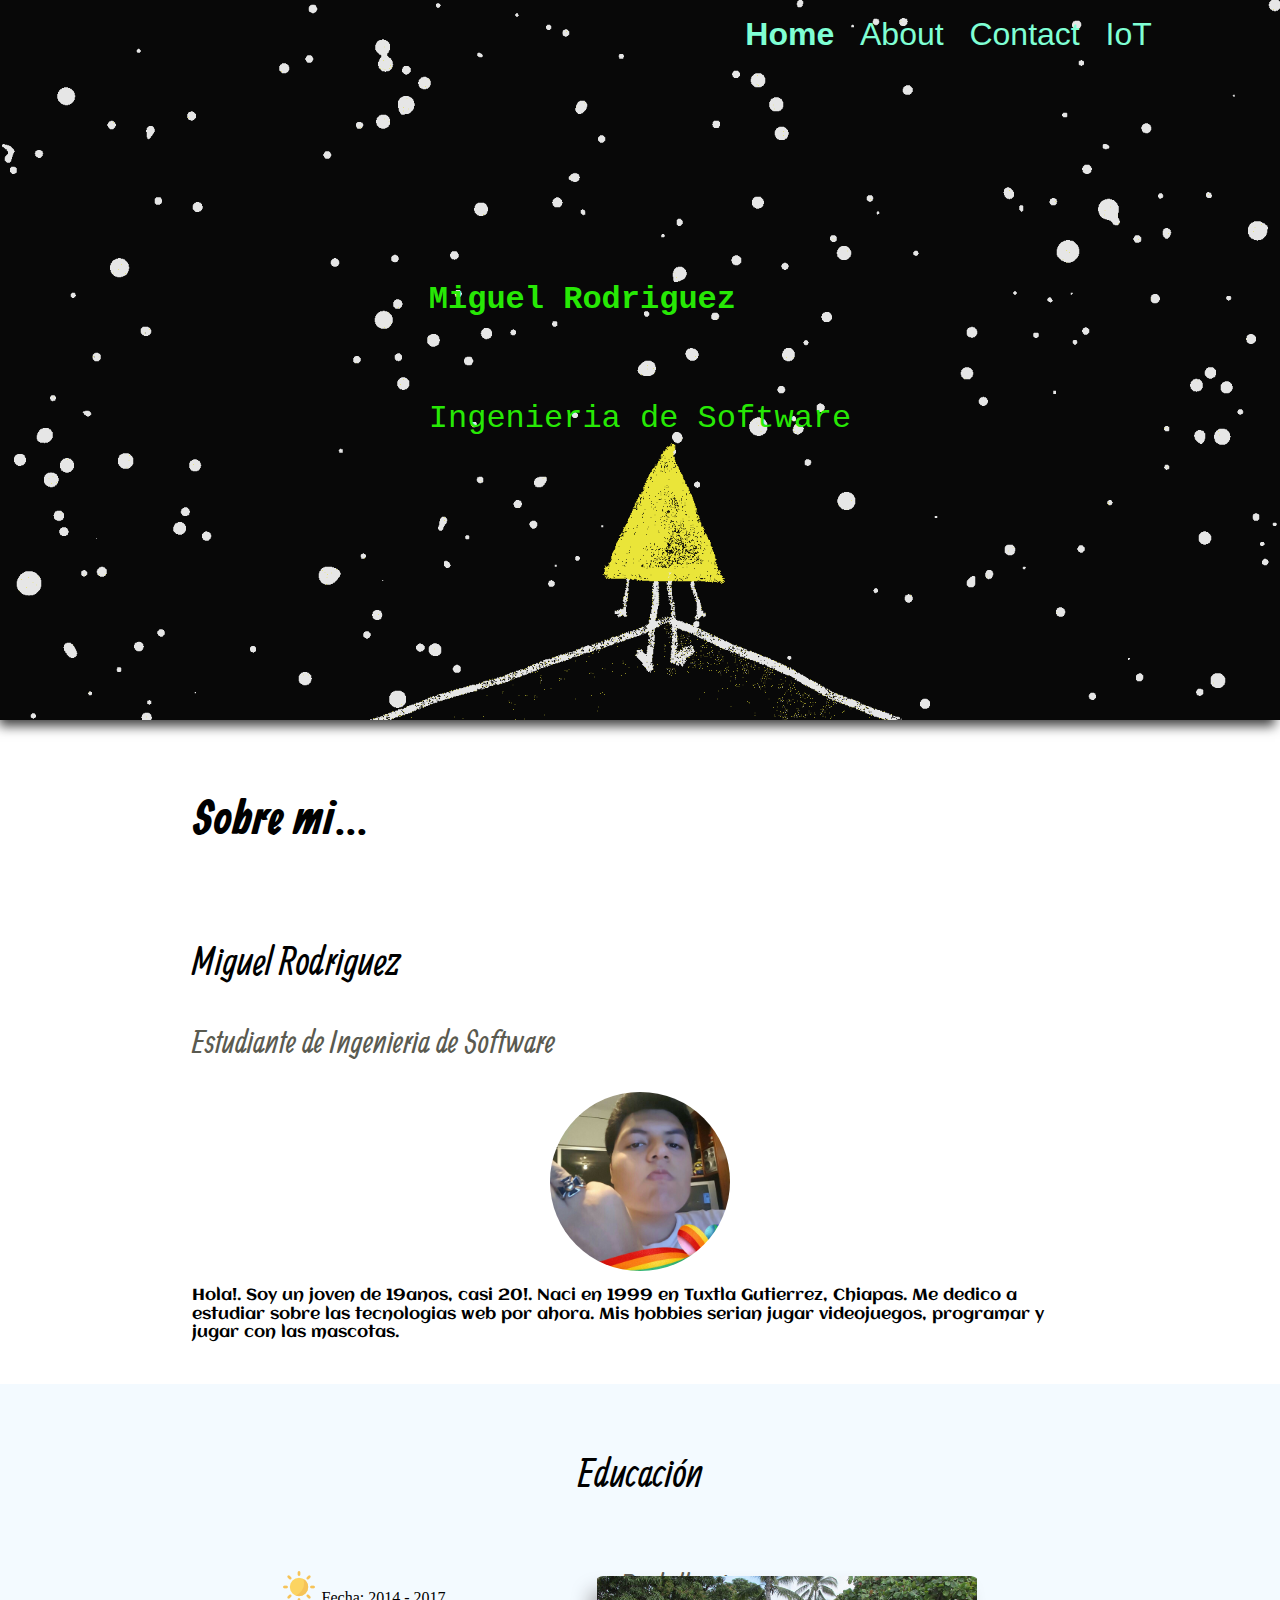
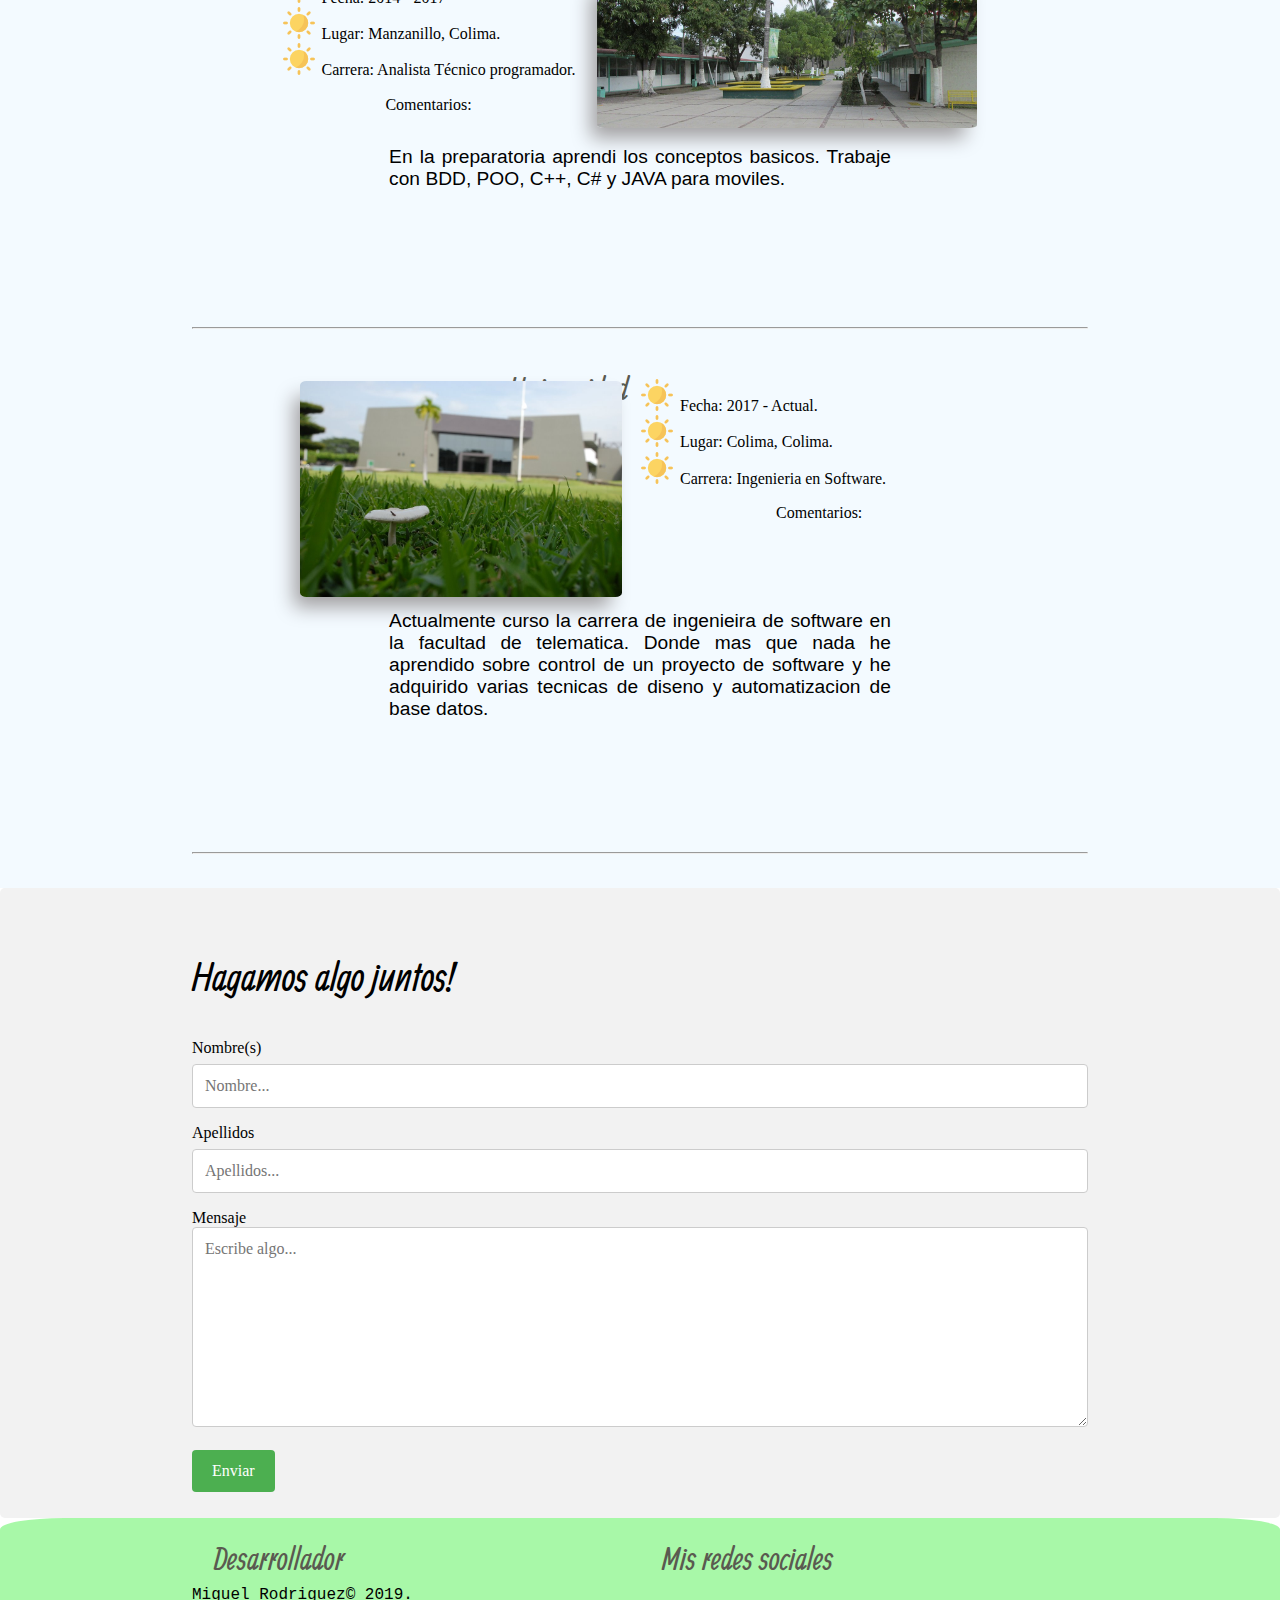
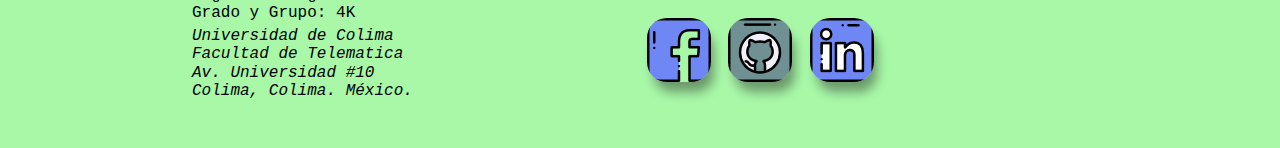
<file: public/html/index.html>
<!DOCTYPE html>
<html>
<head>
    <meta charset="utf-8">
    <meta http-equiv="X-UA-Compatible" content="IE=edge">
    <title>Miguel Rodriguez</title>
    <meta name="viewport" content="width=device-width, initial-scale=1">
    <link rel="stylesheet" type="text/css" media="screen" href="../styles/main.css">
    <link href='https://fonts.googleapis.com/css?family=Aclonica' rel='stylesheet'>
    <link href='https://fonts.googleapis.com/css?family=Allan' rel='stylesheet'>
    <link rel="stylesheet" type="text/css" media="screen" href="../styles/normalize.css">
</head>
<body>
    <header>
        <div id="bannerImg">
                <nav id="menu">
                        <ul>
                            <li><a class="navlist-item" href="#"><strong>Home</strong></a></li>
                            <li><a class="navlist-item" href="#about">About</a></li>
                            <li><a class="navlist-item" href="#contactme">Contact</a></li>
                            <li><a class="navlist-item" href="investigacion.html">IoT</a></li>
                        </ul>
                    </nav>
            <img src="../imgs/main.gif" alt="infite" id="=ImgBanner">
            <div class="insideBanner">
                <p><strong>Miguel Rodriguez</strong></p>
                <br>
                <p>Ingenieria de Software</p>
            </div>
        </div>
    </header>

    <section id="about">
    <article class="main-content2 aboutme font-title">
        <div>
            <h3>Sobre mi...</h3>
            <p class="font-titles">Miguel Rodriguez <br>
            <p class="font-subtitle">Estudiante de Ingenieria de Software</p>
            
            <div class="aboutme font-content">
                <img src="../imgs/xd.jpg" alt="yo" />
                <p>Hola!. Soy un joven de 19anos, casi 20!. Naci en 1999 en Tuxtla Gutierrez, Chiapas.
                Me dedico a estudiar sobre las tecnologias web por ahora. Mis hobbies serian 
                jugar videojuegos, programar y jugar con las mascotas.
                </p>
            </div>
        </div>
    </article>
    <article class="main-content">
        <p class="font-titles title-section2">Educaci&oacute;n</p>
        <div class="educacion bachillerato grid-container">
            <div class="item1-grid">
                <p class="font-subtitle">Bachillerato</p>
            </div>
            <div class="item2-grid">
                <img src="../imgs/prepa.png" alt="preparatoria"/>
            </div>
            <div class="item3-grid">
                <ul>
                    <li>Fecha: 2014 - 2017</li> 
                    <li>Lugar: Manzanillo, Colima.</li> 
                    <li>Carrera: Analista T&eacute;cnico programador.</li>
                </ul>
                <p>Comentarios:</p>
            </div>
            <div class="item4-grid">
                <p class="educacion">En la preparatoria aprendi los conceptos basicos.
                Trabaje con BDD, POO, C++, C# y JAVA para moviles.</p>
            </div>   
        </div>
        <hr>
        <div class="educacion universidad grid-container">
                <div class="item1-grid">
                    <p class="font-subtitle">Universidad</p>
                </div>
                <div class="item2-grid">
                    <ul>
                        <li>Fecha: 2017 - Actual.</li> 
                        <li>Lugar: Colima, Colima.</li> 
                        <li>Carrera: Ingenieria en Software.</li>
                    </ul>
                    <p>Comentarios:</p>
                </div>
                <div class="item3-grid">
                    <img src="../imgs/universidad.jpg" alt="preparatoria"/>
                </div>
                <div class="item4-grid">
                    <p class="educacion">Actualmente curso la carrera de ingenieira de software en la facultad de telematica.
                        Donde mas que nada he aprendido sobre control de un proyecto de software y he adquirido varias tecnicas de
                        diseno y automatizacion de base datos.
                    </p>
                </div>   
            </div>
            <hr>
    </article>
    <!-- <article class="main-content2">
        <h2><center>Skills</center></h2>
        <div class="skills">
            <h4>Lenguajes</h4>
            <img alt="Javascript" class="skill">
            <img alt="python" class="skill">
            <img alt="c#" class="skill">
            <img alt="SQL" class="skill">
        </div>
        <div class="skills">
            <h4>Porcentaje</h4>
            <div class="js"></div><p>%</p>
            <div class="py"></div><p>%</p>
            <div class="sql"></div><p>%</p>
        </div>
    </article> -->
    <article class="main-content2 contenedor" id="contactme">
        <p class="font-titles">Hagamos algo juntos!</p>
        <form action="action_page.php">
        
            <label for="nombres">Nombre(s)</label>
            <input type="text" id="fname" name="firstname" placeholder="Nombre...">
            <label for="apellidos">Apellidos</label>
            <input type="text" id="lname" name="lastname" placeholder="Apellidos...">
        
            <label for="asunto">Mensaje</label>
            <textarea id="subject" name="subject" placeholder="Escribe algo..." style="height:200px"></textarea>
            <input type="submit" value="Enviar">
        </form>
    </article>
    </section>
    <footer>
        <div class="footer-container">
            <div class="item1-Fgrid">
                <p class="font-subtitle">Desarrollador</p>
                <p>Miguel Rodriguez&#169; 2019.</p>
                <p>Grado y Grupo: 4K</p>
                
            </div>
            <div class="item2-Fgrid">
                <address>
                    Universidad de Colima <br>
                    Facultad de Telematica <br>
                    Av. Universidad #10<br>
                    Colima, Colima. M&eacute;xico.
                </address>
            </div>
            <div class="item3-Fgrid">
                <p class="font-subtitle">Mis redes sociales</p>
            </div>
            <div class="item4-Fgrid">
                <a href="https://www.facebook.com/miguelantonio.rodriguezperez.9" target="_blank"><img class="fb-icon" src="../imgs/facebook.png" alt="fb"/></a>
                <a href="https://github.com/Arkamis" target="_blank"><img class="gh-icon" src="../imgs/github.png" alt="github" /></a>
                <a href="https://www.linkedin.com/in/miguel-antonio-rodriguez-perez-54910a176/" target="_blank"><img class="ln-icon" src="../imgs/linkedin.png" alt="linkedin"/></a>
            </div>
        </div>
    </footer>
</body>
</html>
</file>
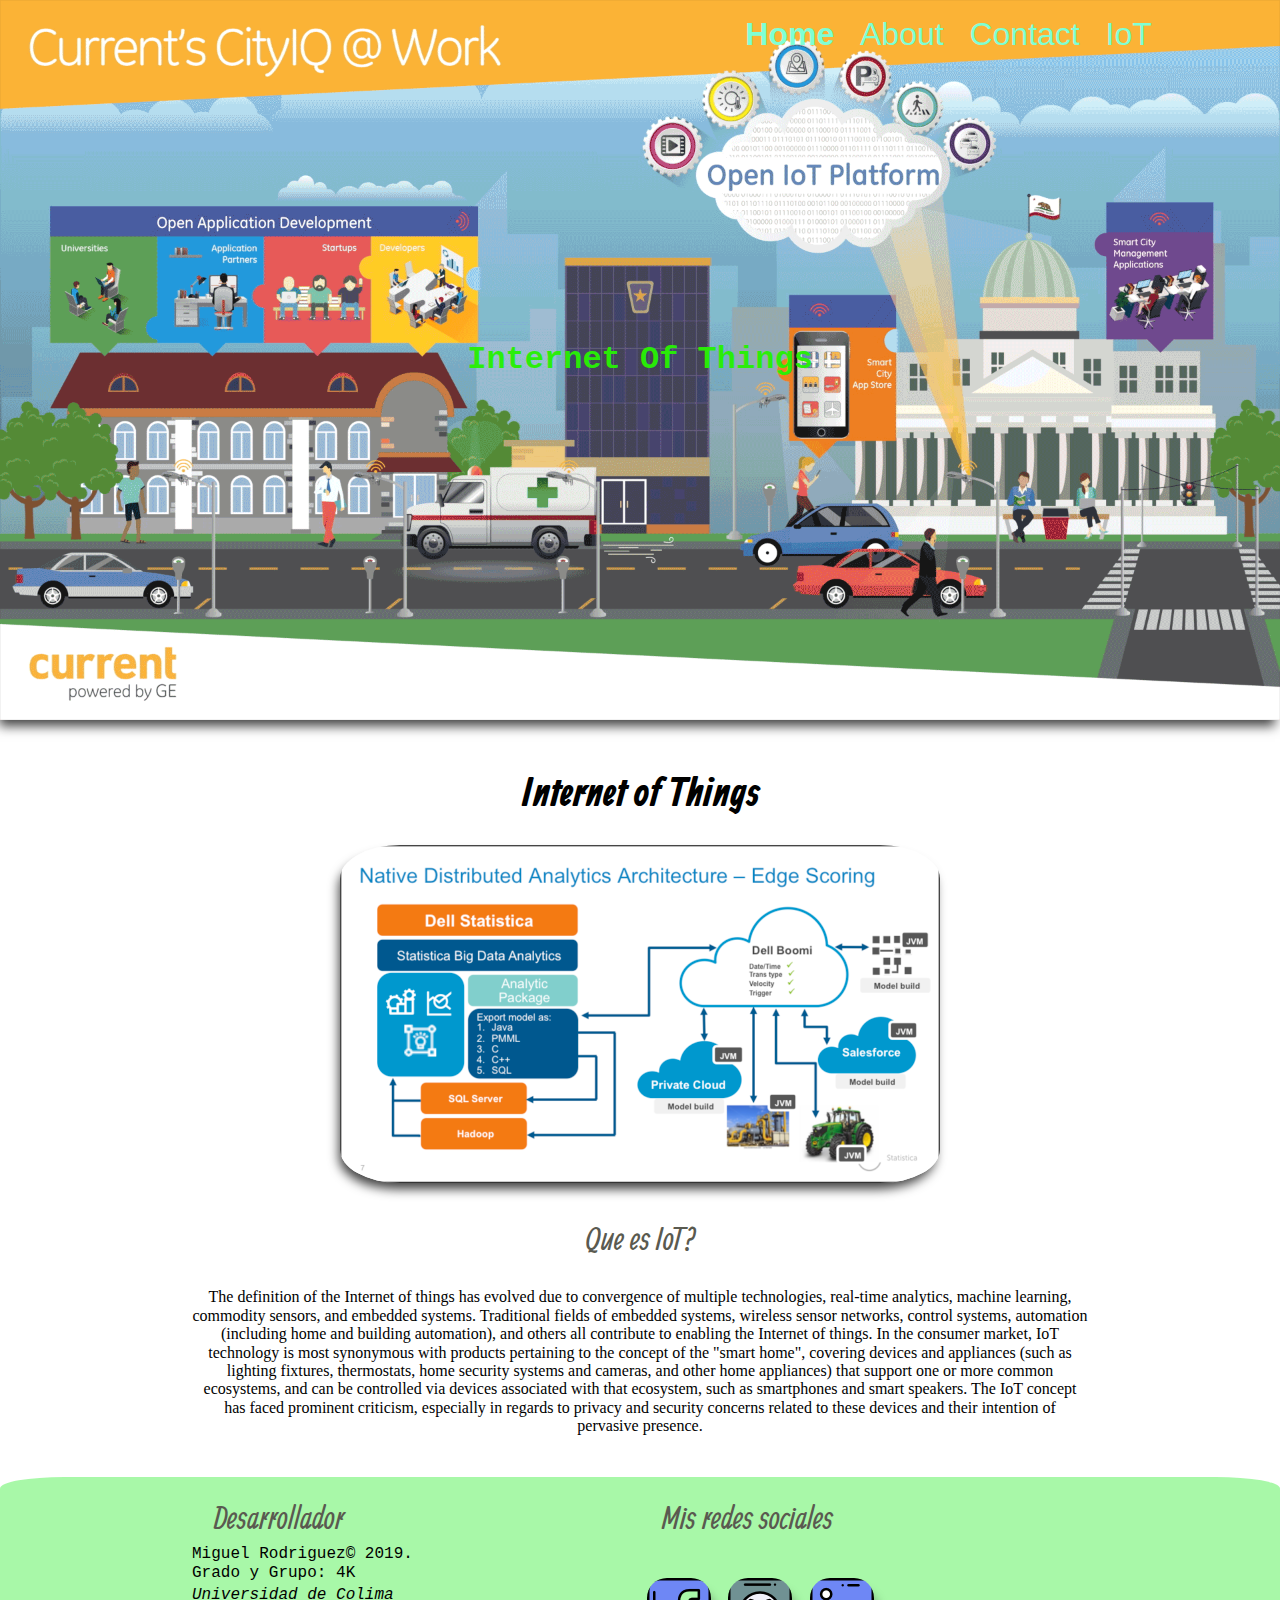
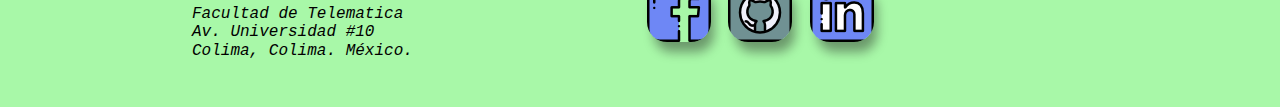
<file: public/html/investigacion.html>
<!DOCTYPE html>
<html>
<head>
    <meta charset="utf-8">
    <meta http-equiv="X-UA-Compatible" content="IE=edge">
    <title>IoT</title>
    <meta name="viewport" content="width=device-width, initial-scale=1">
    <link rel="stylesheet" type="text/css" media="screen" href="../styles/main.css">
    <link href='https://fonts.googleapis.com/css?family=Aclonica' rel='stylesheet'>
    <link href='https://fonts.googleapis.com/css?family=Allan' rel='stylesheet'>
    <link rel="stylesheet" type="text/css" media="screen" href="../styles/normalize.css">
</head>
<body>
    <header>
        <div id="bannerImg">
                <nav id="menu">
                        <ul>
                            <li><a class="navlist-item" href="index.html"><strong>Home</strong></a></li>
                            <li><a class="navlist-item" href="index.html#about">About</a></li>
                            <li><a class="navlist-item" href="index.html#contactme">Contact</a></li>
                            <li><a class="navlist-item" href="#">IoT</a></li>
                        </ul>
                    </nav>
            <img src="../imgs/current_social_gif.gif" alt="infite" id="=ImgBanner">
            <div class="insideBanner">
                <p><strong>Internet Of Things</strong></p>
            </div>
        </div>
    </header>

    <section id="iot">
        <article class="main-content2 aling-center">
            <h1 class="font-titles">Internet of Things</h1>
            <img src="../imgs/iotarq.png" alt="iotArq" class="iot"/>
            <p class="font-subtitle">Que es IoT?</p>
            <p class="iot-info'">The definition of the Internet of things has evolved due to convergence of multiple technologies, 
            real-time analytics, machine learning, commodity sensors, and embedded systems. 
            Traditional fields of embedded systems, wireless sensor networks, control systems, 
            automation (including home and building automation), and others all contribute to enabling 
            the Internet of things. In the consumer market, IoT technology is most synonymous with products 
            pertaining to the concept of the "smart home", covering devices and appliances (such as lighting 
            fixtures, thermostats, home security systems and cameras, and other home appliances) that support 
            one or more common ecosystems, and can be controlled via devices associated with that ecosystem, 
            such as smartphones and smart speakers.
            The IoT concept has faced prominent criticism, especially in regards to privacy and security concerns related to these devices and their intention of pervasive presence.</p>
        </article>
    </section>
    <footer>
        <div class="footer-container">
            <div class="item1-Fgrid">
                <p class="font-subtitle">Desarrollador</p>
                <p>Miguel Rodriguez&#169; 2019.</p>
                <p>Grado y Grupo: 4K</p>
                
            </div>
            <div class="item2-Fgrid">
                <address>
                    Universidad de Colima <br>
                    Facultad de Telematica <br>
                    Av. Universidad #10<br>
                    Colima, Colima. M&eacute;xico.
                </address>
            </div>
            <div class="item3-Fgrid">
                <p class="font-subtitle">Mis redes sociales</p>
            </div>
            <div class="item4-Fgrid">
                <a href="https://www.facebook.com/miguelantonio.rodriguezperez.9" target="_blank"><img class="fb-icon" src="../imgs/facebook.png" alt="fb"/></a>
                <a href="https://github.com/Arkamis" target="_blank"><img class="gh-icon" src="../imgs/github.png" alt="github" /></a>
                <a href="https://www.linkedin.com/in/miguel-antonio-rodriguez-perez-54910a176/" target="_blank"><img class="ln-icon" src="../imgs/linkedin.png" alt="linkedin"/></a>
            </div>
        </div>
    </footer>
</body>
</html>
</file>
<file: public/styles/main.css>
html{
    font-size: 16px;
}
#bannerImg, #logo-udc{
    position: relative;
    width: auto;
    height: auto;
    background-color: grey;
}
#bannerImg img{
    width: 100%;
    display: block;
    height: auto;
    -webkit-box-shadow: -3px 8px 11px -2px rgba(0,0,0,0.75);
    -moz-box-shadow: -3px 8px 11px -2px rgba(0,0,0,0.75);
    box-shadow: -3px 8px 11px -2px rgba(0,0,0,0.75);
}
.insideBanner {
    position: absolute;
    top: 50%;
    left: 50%;
    transform: translate(-50%, -50%);
}

.insideBanner > p {
    font-family: 'Courier New', Courier, monospace;
    color: hsla(111, 96%, 48%, 0.98);
    font-size: 2em;
}

nav {
    top: 0;
    width: 50%;
    height: auto;
    position: absolute;
    left: 50%;
}

nav ul {
    margin-left: 8.5%;
}

nav ul li {
    display: inline;
    padding: 2%;
    position: relative;
}
.navlist-item {
    font-family: 'Gill Sans', 'Gill Sans MT', Calibri, 'Trebuchet MS', sans-serif;
    font-size: 2rem;
    text-decoration: none;
    color: aquamarine;
}

.navlist-item:hover {
    color: aqua;
    font-size: 2.5em;
}

.navlist-item:active{
    color: aqua;
    text-shadow: 2pt;
}

/* section about */

#about {
    width: 100%;
    height: auto;
    position: relative;
    padding-bottom: 0%;
}

#about > article {
    max-width: 100%;
    height: auto;
    padding: 2% 15%;
}
#about article h3 {
    font-size: 3em;
    font-family: 'Allan';
    color: black;
    display: inline-block;
}
.main-content {
    background-color: rgba(240, 248, 255, 0.774);
}

.main-content p{
    text-align: center;
    padding:0 15%;
}

.aboutme img {
    display: block;
    margin-left: auto;
    margin-right: auto;
    width: 20%;
    height: auto;
    border-radius: 1000px
}
.font-titles{
    font-size: 2.5em;
    font-family: 'Allan';
}
.font-subtitle {
    font-size: 2em;
    font-family: "Allan", serif;
    color: rgb(90, 90, 80);
}
.font-content {
    font-family: Aclonica, serif;
}

/* 
***********************************
---INICIA LA SECCION DE ESTUDIOS---
***********************************
 */
.main-content2 {
    height: auto;
    max-width: 100%;
    position: relative;
}
.educacion img {
    object-fit: cover;
    max-width: 90%;
    height: auto;
    margin: 5%;
    border-radius: 2%;
    -webkit-box-shadow: -9px 13px 19px -3px rgba(161,159,161,1);
    -moz-box-shadow: -9px 13px 19px -3px rgba(161,159,161,1);
    box-shadow: -9px 13px 19px -3px rgba(161,159,161,1);
}

.educacion img:hover {
    -webkit-filter: grayscale(100%); /* Safari 6.0 - 9.0 */
    filter: grayscale(100%);
    box-shadow: 0 14px 28px rgba(0,0,0,0.25), 0 10px 10px rgba(0,0,0,0.22);
}
.educacion {
    height: auto;
    max-width: 100%;
    position: relative;
}

/* Creo un grid para utilizarlo en mis secciones */
 .item1-grid {
    grid-area: header;
    max-width: 100%;
    place-content: start strench;     
}
.item2-grid {
    grid-area: sidebar;
    max-width: 100%;
}
.item3-grid{
    grid-area: main;
    max-width: 100%;
}
.item4-grid {
    grid-area: footer;
}

/* .universidad .item1-grid p{
    text-align: right;
    padding-right: 25%; 
} */
/* 
--------GRID DE ESTUDIO UNIVERSITARIO-----------
*/
.universidad.grid-container {
    display: grid;
    margin: 1% 10%;
    grid-template-columns: auto 30% 30% auto;
    grid-template-rows: 5% 45% 45%;
    grid-template-areas: 
      "header header header ."
      "main main sidebar sidebar"
      "footer footer footer footer";
    max-width: 100%;
}
.item3-grid ul, .item2-grid ul{
   list-style-image: url('../imgs/contrast.png');
}
.bachillerato .item3-grid ul li, .bachillerato .item3-grid p {
    font-family: Georgia, 'Times New Roman', Times, serif;
    font-size: 1em;
}
.universidad .item2-grid ul li, .universidad .item2-grid p {
    font-family: Georgia, 'Times New Roman', Times, serif;
    font-size: 1em;
}
.item4-grid p{
    text-align: justify;
    font-family: 'Gill Sans', 'Gill Sans MT', Calibri, 'Trebuchet MS', sans-serif;
    font-size: 1.2rem;
}
/* 
--------GRID DE ESTUDIO Prepa-----------
*/
.bachillerato.grid-container {
    display: grid;
    margin: 1% 10%;
    grid-template-columns: auto 30% 30% auto;
    grid-template-rows: 5% 45% 45%;
    grid-template-areas: 
      ". header header header"
      "main main sidebar sidebar"
      "footer footer footer footer";
    max-width: 100%;
}

/* ***************************************
-----INICIA FOOTER DE LA PAGINA WEB---------
*************************** *************/
footer{
    border-top-left-radius: 5%;
    border-top-right-radius: 5%;
    font-family: "Allen";
    background-color: #2fee2f6b;
    padding: 3% 15%;
    padding-top: 0%;
}
/* ******************
    GRID DE FOOTER
*********************/
.item1-Fgrid {
    grid-area: dev;
    align-self: stretch;     
}

.item2-Fgrid {
    grid-area: info;
    align-self: stretch;
}
.item3-Fgrid{
    grid-area: main;
    align-self: start;
}
.item4-Fgrid {
    grid-area: conc;
    justify-self: stretch;
}
.footer-container {
    display: grid;
    grid-template-columns: 50% 50%;
    grid-template-rows: 50% 50%;
    grid-template-areas: 
      "dev  main "
      "info  conc";
}
.item1-Fgrid p{
    margin: 0%;
    font-family: 'Courier New', Courier, monospace;
    font-size: 1em;
}
.item1-Fgrid p.font-subtitle, .item3-Fgrid p{
    margin-top: 5%;
    margin-bottom: 2%;
    margin-left: 5%;
    font-family: "Allan", serif;
    font-size: 2em;
    text-align: justify;
}
.item2-Fgrid address{
    margin-top: 3%;
    font-family: 'Courier New', Courier, monospace;
    font-size: 1em;
}
.item4-Fgrid img{
    max-width: 100%;
    display: inline-block;
    border-radius: 20px;
    --webkit-box-shadow: 5px 12px 11px -2px rgba(18,13,18,0.4);
    -moz-box-shadow: 5px 12px 11px -2px rgba(18,13,18,0.4);
    box-shadow: 5px 12px 11px -2px rgba(18,13,18,0.4);
    height: auto;
    margin: 1% 1.5%;
}
.item4-Fgrid img:hover{
     border-radius: 20px;
    --webkit-box-shadow: 5px 12px 11px -2px rgba(18,13,18,0.4);
    -moz-box-shadow: 5px 12px 11px -2px rgba(18,13,18,0.4);
    box-shadow: 5px 12px 11px -2px rgba(18,13,18,0.4);
    transform:scale(1.25);
}

 /* Style inputs with type="text", select elements and textareas */
 input[type=text], select, textarea {
    width: 100%; /* Full width */
    padding: 12px; /* Some padding */ 
    border: 1px solid #ccc; /* Gray border */
    border-radius: 4px; /* Rounded borders */
    box-sizing: border-box; /* Make sure that padding and width stays in place */
    margin-top: 6px; /* Add a top margin */
    margin-bottom: 16px; /* Bottom margin */
    resize: vertical /* Allow the user to vertically resize the textarea (not horizontally) */
  }
  
  /* Style the submit button with a specific background color etc */
  input[type=submit] {
    background-color: #4CAF50;
    color: white;
    padding: 12px 20px;
    border: none;
    border-radius: 4px;
    cursor: pointer;
    margin-top: 2%;
  }
  
  /* When moving the mouse over the submit button, add a darker green color */
  input[type=submit]:hover {
    background-color: #45a049;
  }
  
  /* Add a background color and some padding around the form */
  .contenedor {
    border-radius: 5px;
    background-color: #f2f2f2;
    padding: 20px;
  } 

/* ********************************
  INICIO DE TEMA DE INTERES SOBRE IOT
 ***********************************  */
.aling-center {
    text-align: center;
}
#iot {
    width: 100%;
    height: auto;
    position: relative;
    padding-bottom: 0%;
}
img.iot {
    -webkit-box-shadow: -3px 8px 11px -2px rgba(0,0,0,0.75);
    -moz-box-shadow: -3px 8px 11px -2px rgba(0,0,0,0.75);
    box-shadow: -3px 8px 11px -2px rgba(0,0,0,0.75);
    border-radius: 10%;
}
#iot > article {
    max-width: 100%;
    height: auto;
    padding: 2% 15%;
}
.iot-info {
    text-align: justify;
    padding: 1rem;
    font-size: 1rem;
    font-family: 'Gill Sans', 'Gill Sans MT', Calibri, 'Trebuchet MS', sans-serif;
}
</file>
